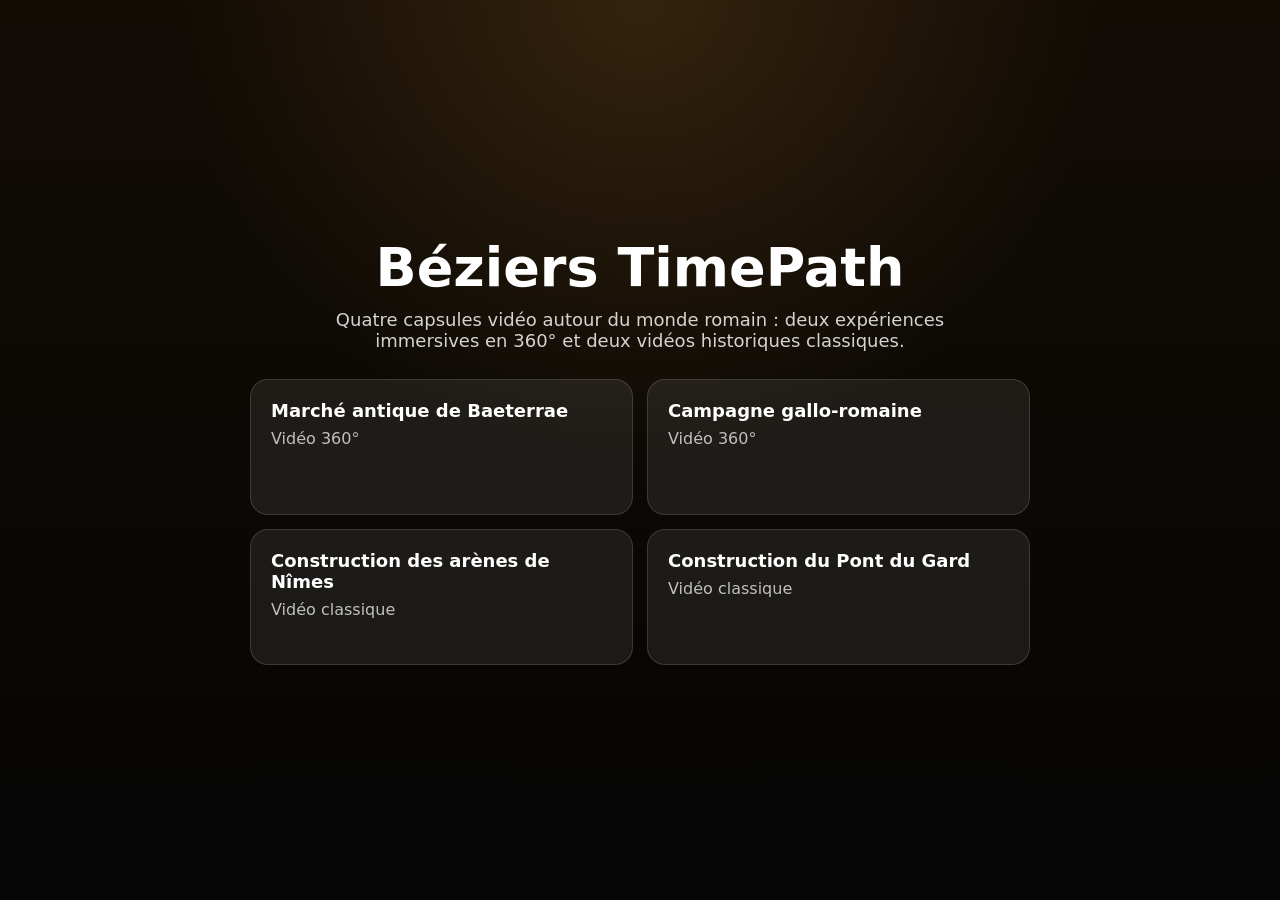
<file: index.html>
<!DOCTYPE html>
<html lang="fr">
<head>
  <meta charset="UTF-8" />
  <meta name="viewport" content="width=device-width, initial-scale=1.0" />

  <title>Béziers TimePath</title>

  <link rel="stylesheet" href="style.css" />
</head>

<body class="page-index">
  <main class="index-wrapper">
    <h1>Béziers TimePath</h1>
    <p>Quatre capsules vidéo autour du monde romain : deux expériences immersives en 360° et deux vidéos historiques classiques.</p>

    <div class="video-grid">
      <a class="video-card" href="marche.html">
        <strong>Marché antique de Baeterrae</strong>
        <span>Vidéo 360°</span>
      </a>

      <a class="video-card" href="campagne.html">
        <strong>Campagne gallo-romaine</strong>
        <span>Vidéo 360°</span>
      </a>

      <a class="video-card" href="arenes.html">
        <strong>Construction des arènes de Nîmes</strong>
        <span>Vidéo classique</span>
      </a>

      <a class="video-card" href="pont-du-gard.html">
        <strong>Construction du Pont du Gard</strong>
        <span>Vidéo classique</span>
      </a>
    </div>
  </main>
</body>
</html>
</file>
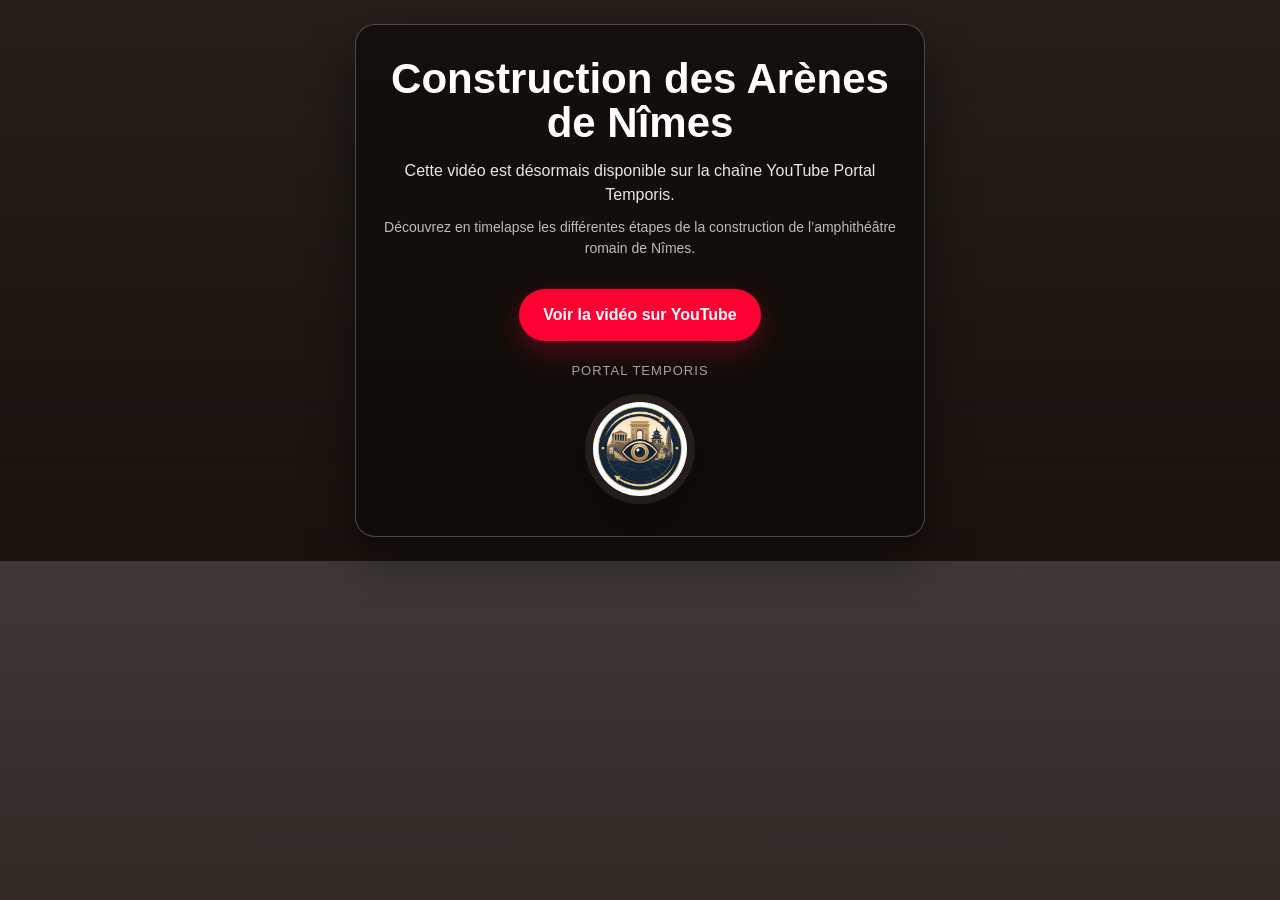
<file: arenes.html>
<!DOCTYPE html>
<html lang="fr">
<head>
  <meta charset="UTF-8" />

  <meta
    name="viewport"
    content="width=device-width, initial-scale=1.0, maximum-scale=5.0"
  />

  <title>Construction des Arènes de Nîmes</title>

  <link rel="stylesheet" href="style.css" />

  <style>
    html,
    body {
      min-height: 100%;
      margin: 0;
      background:
        linear-gradient(rgba(20, 12, 7, 0.72), rgba(20, 12, 7, 0.88)),
        url("https://img.youtube.com/vi/LJQP06DXipw/maxresdefault.jpg")
        center / cover no-repeat;
      color: #fff;
      font-family: Arial, sans-serif;
    }

    body {
      display: flex;
      align-items: center;
      justify-content: center;
      padding: 24px;
      box-sizing: border-box;
    }

    .redirect-card {
      width: min(520px, 100%);
      padding: 32px 24px;
      border: 1px solid rgba(255, 255, 255, 0.25);
      border-radius: 20px;
      background: rgba(15, 10, 7, 0.72);
      backdrop-filter: blur(8px);
      text-align: center;
      box-shadow: 0 18px 50px rgba(0, 0, 0, 0.45);
    }

    .redirect-card h1 {
      margin: 0 0 14px;
      font-size: clamp(28px, 7vw, 42px);
      line-height: 1.05;
    }

    .redirect-card p {
      margin: 10px 0;
      line-height: 1.5;
      color: rgba(255, 255, 255, 0.9);
    }

    .redirect-card .small {
      font-size: 14px;
      color: rgba(255, 255, 255, 0.72);
    }

    .youtube-button {
      display: inline-flex;
      align-items: center;
      justify-content: center;
      min-height: 52px;
      margin-top: 20px;
      padding: 0 24px;
      border-radius: 999px;
      background: #ff0033;
      color: #fff;
      font-weight: 700;
      text-decoration: none;
      box-shadow: 0 10px 24px rgba(255, 0, 51, 0.28);
    }

    .youtube-button:active {
      transform: scale(0.98);
    }

    .brand {
      margin-top: 22px;
      font-size: 13px;
      letter-spacing: 0.08em;
      text-transform: uppercase;
      color: rgba(255, 255, 255, 0.62);
    }

    .portal-logo {
      display: block;
      width: 110px;
      height: 110px;
      margin: 16px auto 0;
      object-fit: contain;
      border-radius: 50%;
      background: rgba(255, 255, 255, 0.08);
      padding: 8px;
      box-sizing: border-box;
      box-shadow: 0 10px 28px rgba(0, 0, 0, 0.35);
    }
  </style>
</head>

<body>
  <main class="redirect-card">

    <h1>Construction des Arènes de Nîmes</h1>

    <p>
      Cette vidéo est désormais disponible sur la chaîne YouTube
      Portal Temporis.
    </p>

    <p class="small">
      Découvrez en timelapse les différentes étapes de la construction
      de l’amphithéâtre romain de Nîmes.
    </p>

    <a
      class="youtube-button"
      href="https://www.youtube.com/watch?v=LJQP06DXipw"
      target="_blank"
      rel="noopener noreferrer"
    >
      Voir la vidéo sur YouTube
    </a>

    <div class="brand">Portal Temporis</div>

    <img
      class="portal-logo"
      src="logo-portal-temporis.png"
      alt="Logo Portal Temporis"
    />

  </main>
</body>
</html>
</file>
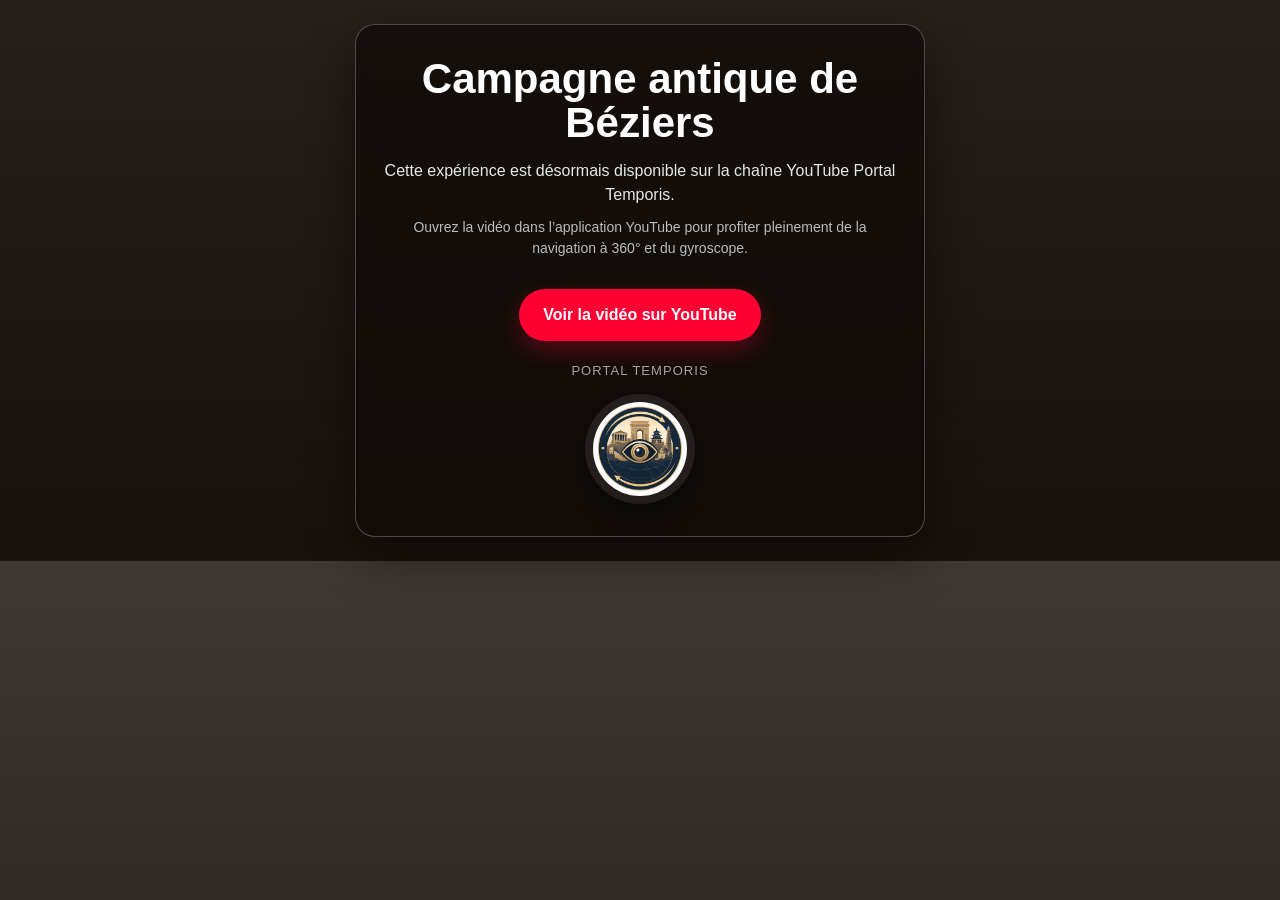
<file: campagne.html>
<!DOCTYPE html>
<html lang="fr">
<head>
  <meta charset="UTF-8" />

  <meta
    name="viewport"
    content="width=device-width, initial-scale=1.0, maximum-scale=5.0"
  />

  <title>Campagne antique de Béziers</title>

  <link rel="stylesheet" href="style.css" />

  <style>
    html,
    body {
      min-height: 100%;
      margin: 0;
      background:
        linear-gradient(rgba(20, 12, 7, 0.72), rgba(20, 12, 7, 0.88)),
        url("https://img.youtube.com/vi/bAgbx68mdYQ/maxresdefault.jpg")
        center / cover no-repeat;
      color: #fff;
      font-family: Arial, sans-serif;
    }

    body {
      display: flex;
      align-items: center;
      justify-content: center;
      padding: 24px;
      box-sizing: border-box;
    }

    .redirect-card {
      width: min(520px, 100%);
      padding: 32px 24px;
      border: 1px solid rgba(255, 255, 255, 0.25);
      border-radius: 20px;
      background: rgba(15, 10, 7, 0.72);
      backdrop-filter: blur(8px);
      text-align: center;
      box-shadow: 0 18px 50px rgba(0, 0, 0, 0.45);
    }

    .redirect-card h1 {
      margin: 0 0 14px;
      font-size: clamp(28px, 7vw, 42px);
      line-height: 1.05;
    }

    .redirect-card p {
      margin: 10px 0;
      line-height: 1.5;
      color: rgba(255, 255, 255, 0.9);
    }

    .redirect-card .small {
      font-size: 14px;
      color: rgba(255, 255, 255, 0.72);
    }

    .youtube-button {
      display: inline-flex;
      align-items: center;
      justify-content: center;
      min-height: 52px;
      margin-top: 20px;
      padding: 0 24px;
      border-radius: 999px;
      background: #ff0033;
      color: #fff;
      font-weight: 700;
      text-decoration: none;
      box-shadow: 0 10px 24px rgba(255, 0, 51, 0.28);
    }

    .youtube-button:active {
      transform: scale(0.98);
    }

    .brand {
      margin-top: 22px;
      font-size: 13px;
      letter-spacing: 0.08em;
      text-transform: uppercase;
      color: rgba(255, 255, 255, 0.62);
    }

    .portal-logo {
      display: block;
      width: 110px;
      height: 110px;
      margin: 16px auto 0;
      object-fit: contain;
      border-radius: 50%;
      background: rgba(255, 255, 255, 0.08);
      padding: 8px;
      box-sizing: border-box;
      box-shadow: 0 10px 28px rgba(0, 0, 0, 0.35);
    }
  </style>
</head>

<body>
  <main class="redirect-card">

    <h1>Campagne antique de Béziers</h1>

    <p>
      Cette expérience est désormais disponible sur la chaîne YouTube
      Portal Temporis.
    </p>

    <p class="small">
      Ouvrez la vidéo dans l’application YouTube pour profiter pleinement
      de la navigation à 360° et du gyroscope.
    </p>

    <a
      class="youtube-button"
      href="https://www.youtube.com/watch?v=bAgbx68mdYQ"
      target="_blank"
      rel="noopener noreferrer"
    >
      Voir la vidéo sur YouTube
    </a>

    <div class="brand">Portal Temporis</div>

    <img
      class="portal-logo"
      src="logo-portal-temporis.png"
      alt="Logo Portal Temporis"
    />

  </main>
</body>
</html>
</file>
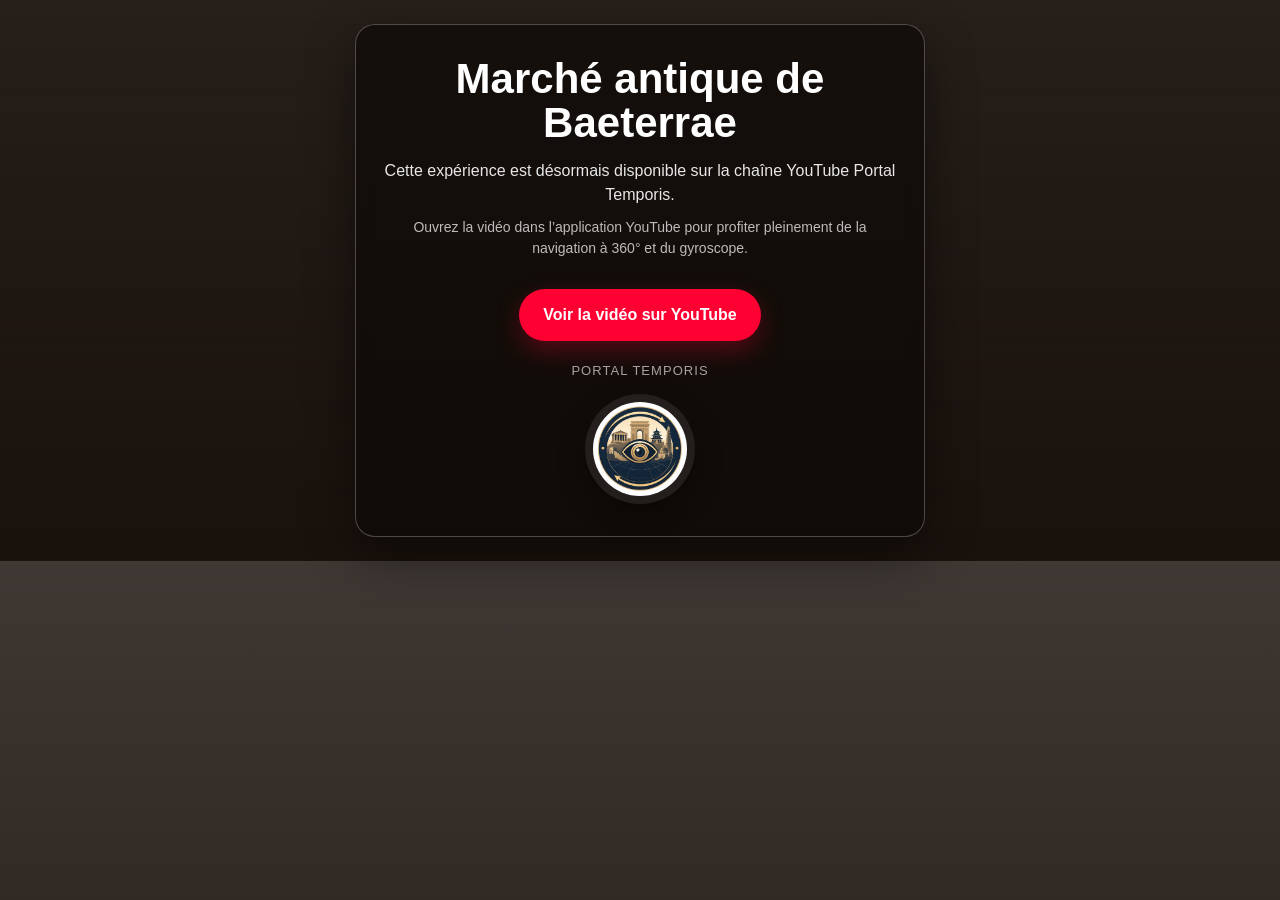
<file: marche.html>
<!DOCTYPE html>
<html lang="fr">
<head>
  <meta charset="UTF-8" />

  <meta
    name="viewport"
    content="width=device-width, initial-scale=1.0, maximum-scale=5.0"
  />

  <title>Marché antique de Baeterrae</title>

  <link rel="stylesheet" href="style.css" />

  <style>
    html,
    body {
      min-height: 100%;
      margin: 0;
      background:
        linear-gradient(rgba(20, 12, 7, 0.72), rgba(20, 12, 7, 0.88)),
        url("https://img.youtube.com/vi/HTOLs91MOc8/maxresdefault.jpg")
        center / cover no-repeat;
      color: #fff;
      font-family: Arial, sans-serif;
    }

    body {
      display: flex;
      align-items: center;
      justify-content: center;
      padding: 24px;
      box-sizing: border-box;
    }

    .redirect-card {
      width: min(520px, 100%);
      padding: 32px 24px;
      border: 1px solid rgba(255, 255, 255, 0.25);
      border-radius: 20px;
      background: rgba(15, 10, 7, 0.72);
      backdrop-filter: blur(8px);
      text-align: center;
      box-shadow: 0 18px 50px rgba(0, 0, 0, 0.45);
    }

    .redirect-card h1 {
      margin: 0 0 14px;
      font-size: clamp(28px, 7vw, 42px);
      line-height: 1.05;
    }

    .redirect-card p {
      margin: 10px 0;
      line-height: 1.5;
      color: rgba(255, 255, 255, 0.9);
    }

    .redirect-card .small {
      font-size: 14px;
      color: rgba(255, 255, 255, 0.72);
    }

    .youtube-button {
      display: inline-flex;
      align-items: center;
      justify-content: center;
      min-height: 52px;
      margin-top: 20px;
      padding: 0 24px;
      border-radius: 999px;
      background: #ff0033;
      color: #fff;
      font-weight: 700;
      text-decoration: none;
      box-shadow: 0 10px 24px rgba(255, 0, 51, 0.28);
    }

    .youtube-button:active {
      transform: scale(0.98);
    }

    .brand {
      margin-top: 22px;
      font-size: 13px;
      letter-spacing: 0.08em;
      text-transform: uppercase;
      color: rgba(255, 255, 255, 0.62);
    }

    .portal-logo {
      display: block;
      width: 110px;
      height: 110px;
      margin: 16px auto 0;
      object-fit: contain;
      border-radius: 50%;
      background: rgba(255, 255, 255, 0.08);
      padding: 8px;
      box-sizing: border-box;
      box-shadow: 0 10px 28px rgba(0, 0, 0, 0.35);
    }
  </style>
</head>

<body>
  <main class="redirect-card">

    <h1>Marché antique de Baeterrae</h1>

    <p>
      Cette expérience est désormais disponible sur la chaîne YouTube
      Portal Temporis.
    </p>

    <p class="small">
      Ouvrez la vidéo dans l’application YouTube pour profiter pleinement
      de la navigation à 360° et du gyroscope.
    </p>

    <a
      class="youtube-button"
      href="https://www.youtube.com/watch?v=HTOLs91MOc8"
      target="_blank"
      rel="noopener noreferrer"
    >
      Voir la vidéo sur YouTube
    </a>

    <div class="brand">Portal Temporis</div>

    <img
      class="portal-logo"
      src="logo-portal-temporis.png"
      alt="Logo Portal Temporis"
    />

  </main>
</body>
</html>
</file>
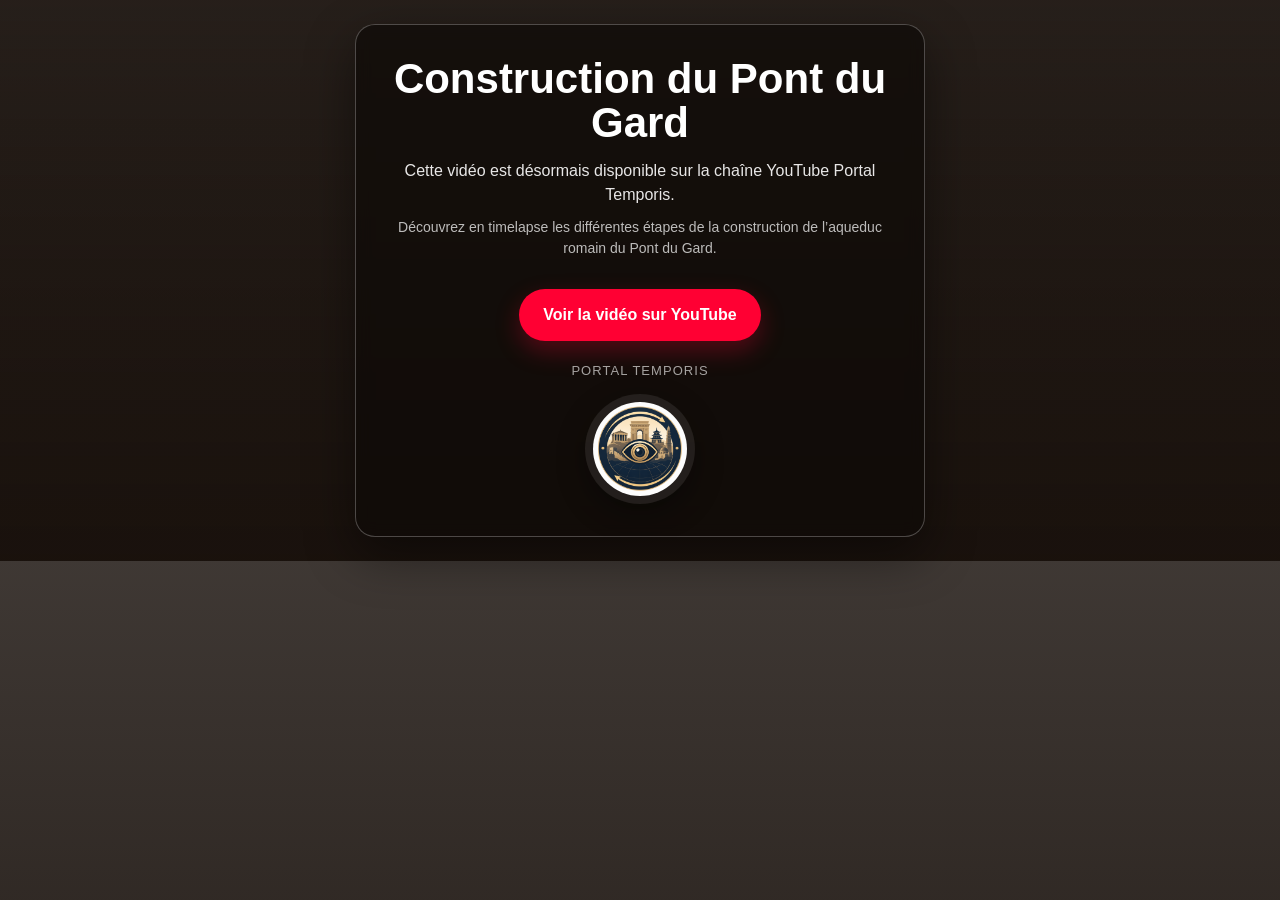
<file: pont-du-gard.html>
<!DOCTYPE html>
<html lang="fr">
<head>
  <meta charset="UTF-8" />

  <meta
    name="viewport"
    content="width=device-width, initial-scale=1.0, maximum-scale=5.0"
  />

  <title>Construction du Pont du Gard</title>

  <link rel="stylesheet" href="style.css" />

  <style>
    html,
    body {
      min-height: 100%;
      margin: 0;
      background:
        linear-gradient(rgba(20, 12, 7, 0.72), rgba(20, 12, 7, 0.88)),
        url("https://img.youtube.com/vi/OQS0FfNS6L4/maxresdefault.jpg")
        center / cover no-repeat;
      color: #fff;
      font-family: Arial, sans-serif;
    }

    body {
      display: flex;
      align-items: center;
      justify-content: center;
      padding: 24px;
      box-sizing: border-box;
    }

    .redirect-card {
      width: min(520px, 100%);
      padding: 32px 24px;
      border: 1px solid rgba(255, 255, 255, 0.25);
      border-radius: 20px;
      background: rgba(15, 10, 7, 0.72);
      backdrop-filter: blur(8px);
      text-align: center;
      box-shadow: 0 18px 50px rgba(0, 0, 0, 0.45);
    }

    .redirect-card h1 {
      margin: 0 0 14px;
      font-size: clamp(28px, 7vw, 42px);
      line-height: 1.05;
    }

    .redirect-card p {
      margin: 10px 0;
      line-height: 1.5;
      color: rgba(255, 255, 255, 0.9);
    }

    .redirect-card .small {
      font-size: 14px;
      color: rgba(255, 255, 255, 0.72);
    }

    .youtube-button {
      display: inline-flex;
      align-items: center;
      justify-content: center;
      min-height: 52px;
      margin-top: 20px;
      padding: 0 24px;
      border-radius: 999px;
      background: #ff0033;
      color: #fff;
      font-weight: 700;
      text-decoration: none;
      box-shadow: 0 10px 24px rgba(255, 0, 51, 0.28);
    }

    .youtube-button:active {
      transform: scale(0.98);
    }

    .brand {
      margin-top: 22px;
      font-size: 13px;
      letter-spacing: 0.08em;
      text-transform: uppercase;
      color: rgba(255, 255, 255, 0.62);
    }

    .portal-logo {
      display: block;
      width: 110px;
      height: 110px;
      margin: 16px auto 0;
      object-fit: contain;
      border-radius: 50%;
      background: rgba(255, 255, 255, 0.08);
      padding: 8px;
      box-sizing: border-box;
      box-shadow: 0 10px 28px rgba(0, 0, 0, 0.35);
    }
  </style>
</head>

<body>
  <main class="redirect-card">

    <h1>Construction du Pont du Gard</h1>

    <p>
      Cette vidéo est désormais disponible sur la chaîne YouTube
      Portal Temporis.
    </p>

    <p class="small">
      Découvrez en timelapse les différentes étapes de la construction
      de l’aqueduc romain du Pont du Gard.
    </p>

    <a
      class="youtube-button"
      href="https://www.youtube.com/watch?v=OQS0FfNS6L4"
      target="_blank"
      rel="noopener noreferrer"
    >
      Voir la vidéo sur YouTube
    </a>

    <div class="brand">Portal Temporis</div>

    <img
      class="portal-logo"
      src="logo-portal-temporis.png"
      alt="Logo Portal Temporis"
    />

  </main>
</body>
</html>
</file>
<file: style.css>
html,
body {
  margin: 0;
  width: 100%;
  min-height: 100%;
  background: #050505;
  color: #ffffff;
  font-family: system-ui, -apple-system, BlinkMacSystemFont, "Segoe UI", sans-serif;
}

body.page-360 {
  height: 100%;
  overflow: hidden;
  touch-action: none;
  overscroll-behavior: none;
}

body.page-video,
body.page-index {
  min-height: 100vh;
  background:
    radial-gradient(circle at top, rgba(189, 128, 45, 0.20), transparent 42%),
    linear-gradient(180deg, #120c05 0%, #050505 100%);
}

a-scene,
canvas {
  width: 100vw;
  height: 100vh;
  touch-action: none;
  overscroll-behavior: none;
}

.start-overlay {
  position: fixed;
  inset: 0;
  z-index: 10;
  background:
    radial-gradient(circle at center, rgba(74, 42, 12, 0.95), rgba(0, 0, 0, 0.98));
  display: flex;
  flex-direction: column;
  align-items: center;
  justify-content: center;
  text-align: center;
  padding: 24px;
  box-sizing: border-box;
}

.start-overlay h1 {
  max-width: 760px;
  margin: 0 0 14px;
  font-size: clamp(28px, 7vw, 48px);
  line-height: 1.05;
}

.start-overlay p {
  max-width: 520px;
  margin: 6px 0;
  font-size: clamp(16px, 4vw, 20px);
  opacity: 0.92;
}

.start-overlay .small {
  opacity: 0.72;
  font-size: 14px;
}

button,
.button-link {
  display: inline-flex;
  align-items: center;
  justify-content: center;
  margin-top: 24px;
  padding: 14px 24px;
  min-width: 150px;
  border: 0;
  border-radius: 999px;
  background: #d9a441;
  color: #1b1205;
  font-size: 17px;
  font-weight: 800;
  text-decoration: none;
  cursor: pointer;
}

.back-link {
  position: fixed;
  left: 14px;
  top: 14px;
  z-index: 20;
  padding: 9px 13px;
  border-radius: 999px;
  background: rgba(0, 0, 0, 0.48);
  color: white;
  text-decoration: none;
  font-weight: 700;
  backdrop-filter: blur(8px);
}

.video-wrapper {
  min-height: 100vh;
  padding: 18px;
  box-sizing: border-box;
  display: flex;
  flex-direction: column;
  justify-content: center;
  align-items: center;
  gap: 16px;
}

.video-wrapper h1 {
  text-align: center;
  font-size: clamp(24px, 6vw, 42px);
  line-height: 1.08;
  margin: 0;
}

.classic-video {
  width: min(100%, 1180px);
  max-height: 78vh;
  background: black;
  border-radius: 16px;
  box-shadow: 0 18px 50px rgba(0, 0, 0, 0.45);
}

.index-wrapper {
  min-height: 100vh;
  padding: 28px 18px;
  box-sizing: border-box;
  display: flex;
  flex-direction: column;
  align-items: center;
  justify-content: center;
}

.index-wrapper h1 {
  margin: 0 0 10px;
  text-align: center;
  font-size: clamp(30px, 8vw, 54px);
}

.index-wrapper p {
  margin: 0 0 28px;
  text-align: center;
  opacity: 0.82;
  max-width: 660px;
  font-size: 18px;
}

.video-grid {
  width: min(100%, 780px);
  display: grid;
  grid-template-columns: repeat(2, minmax(0, 1fr));
  gap: 14px;
}

.video-card {
  display: block;
  padding: 20px;
  min-height: 94px;
  border-radius: 18px;
  background: rgba(255, 255, 255, 0.08);
  color: white;
  text-decoration: none;
  border: 1px solid rgba(255, 255, 255, 0.14);
}

.video-card strong {
  display: block;
  font-size: 18px;
  margin-bottom: 8px;
}

.video-card span {
  opacity: 0.72;
}

@media (max-width: 640px) {
  .video-grid {
    grid-template-columns: 1fr;
  }

  .classic-video {
    border-radius: 10px;
  }
}
</file>
